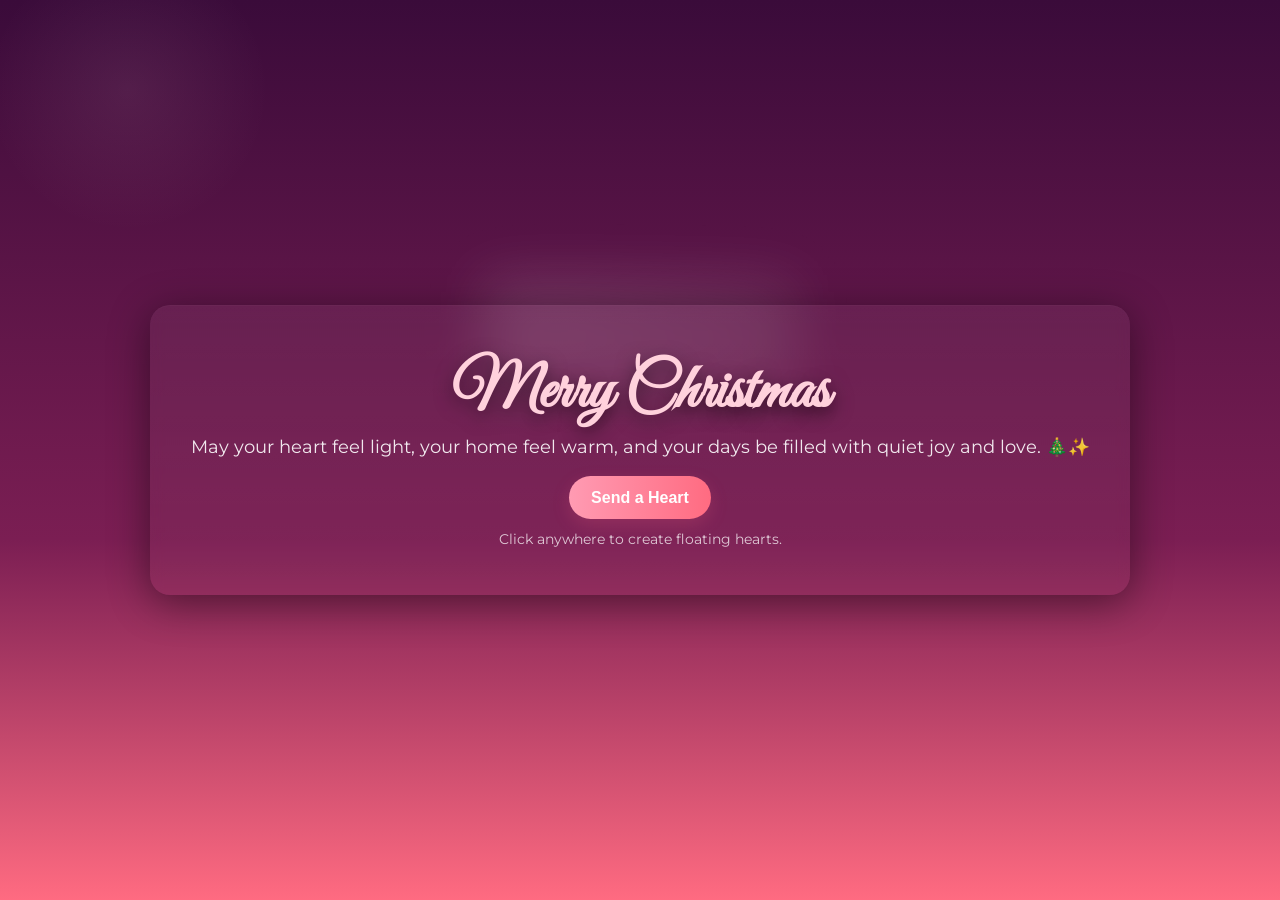
<file: Merry Crishtmus/index.html>
<!doctype html>
<html lang="en">
<head>
  <meta charset="utf-8" />
  <meta name="viewport" content="width=device-width,initial-scale=1" />
  <title>Merry Christmas</title>
  <link href="https://fonts.googleapis.com/css2?family=Great+Vibes&family=Montserrat:wght@300;600&display=swap" rel="stylesheet">
  <link rel="stylesheet" href="styles.css">
</head>
<body>
  <div class="scene">
    <div class="lights"></div>
    <main class="card">
      <h1 class="title">Merry Christmas</h1>
      <p class="subtitle">May your heart feel light, your home feel warm, and your days be filled with quiet joy and love. 🎄✨</p>
      <button id="sendLove" class="btn">Send a Heart</button>
      <div class="note">Click anywhere to create floating hearts.</div>
    </main>
    <div id="hearts" aria-hidden="true"></div>
  
    <div id="giftModal" class="modal" aria-hidden="true">
      <div class="modal-overlay" id="giftOverlay"></div>
      <div class="modal-content" role="dialog" aria-modal="true" aria-labelledby="giftTitle">
        <div class="gift" id="giftBox">
          <div class="lid"></div>
          <div class="box">
            <img id="giftImage" src="assets/Yashita.png" alt="A little gift" />
          </div>
          <div class="ribbon"></div>
        </div>
        <h2 id="giftTitle">A little gift for you</h2>
        <p class="gift-text">May this bring a warm smile and extra love today.</p>
        <div class="gift-actions">
          <button id="closeGift" class="btn">Close</button>
        </div>
      </div>
    </div>
  </div>

  <script src="script.js"></script>
</body>
</html>
</file>
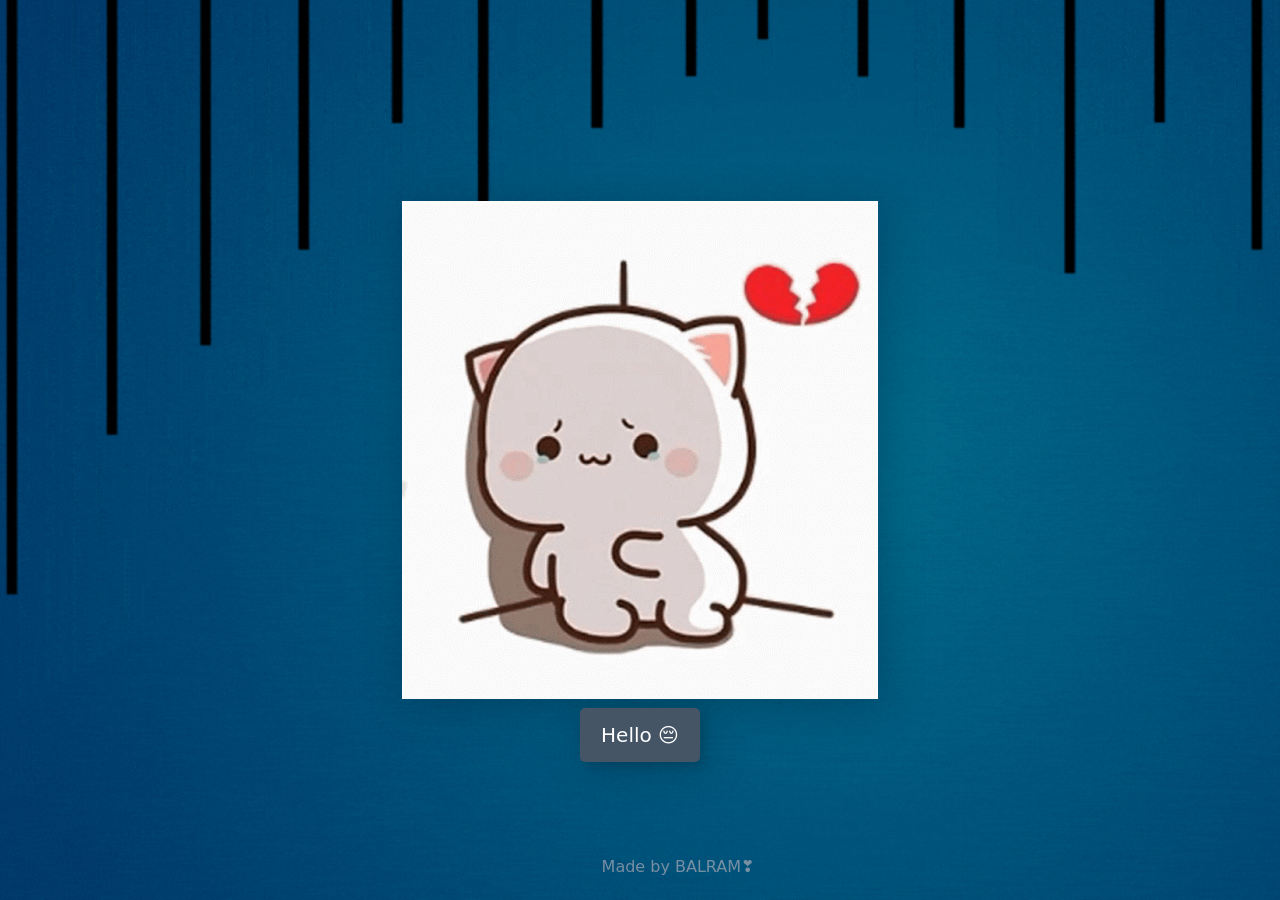
<file: Yashita/index.html>
<!DOCTYPE html>
<html lang="en">
<head>
    <meta charset="UTF-8">
    <meta name="viewport" content="width=device-width, initial-scale=1.0">
    <title>But.. I Love You</title>
    <link rel="icon" href="Pages/Assets/logo.png" type="image/x-icon">
    <link
      href="https://cdn.jsdelivr.net/npm/bootstrap@5.3.2/dist/css/bootstrap.min.css"
      rel="stylesheet"
      integrity="sha384-T3c6CoIi6uLrA9TneNEoa7RxnatzjcDSCmG1MXxSR1GAsXEV/Dwwykc2MPK8M2HN"
      crossorigin="anonymous"
    />
    <link rel="stylesheet" href="firstPage.css" />
    <link rel="stylesheet" href="style.css" />
</head>

<body>
    <div class="container">  
        <img id="image" src="Pages/Assets/sad.gif" >     
        <button type="button" class="btn btn-danger" id="hover" onclick = "myFunction()" onmouseover="ChangeImage('hi'); bg();" onmouseout="ResetImage(); resetBG();">
            <span>Hello &#128532;</span>
        </button>
    </div>
    <div class="watermark">
        Made by BALRAM❣️
    </div>
    
    <script src="firstPage.js"></script>  
</body> 
</html>
</file>
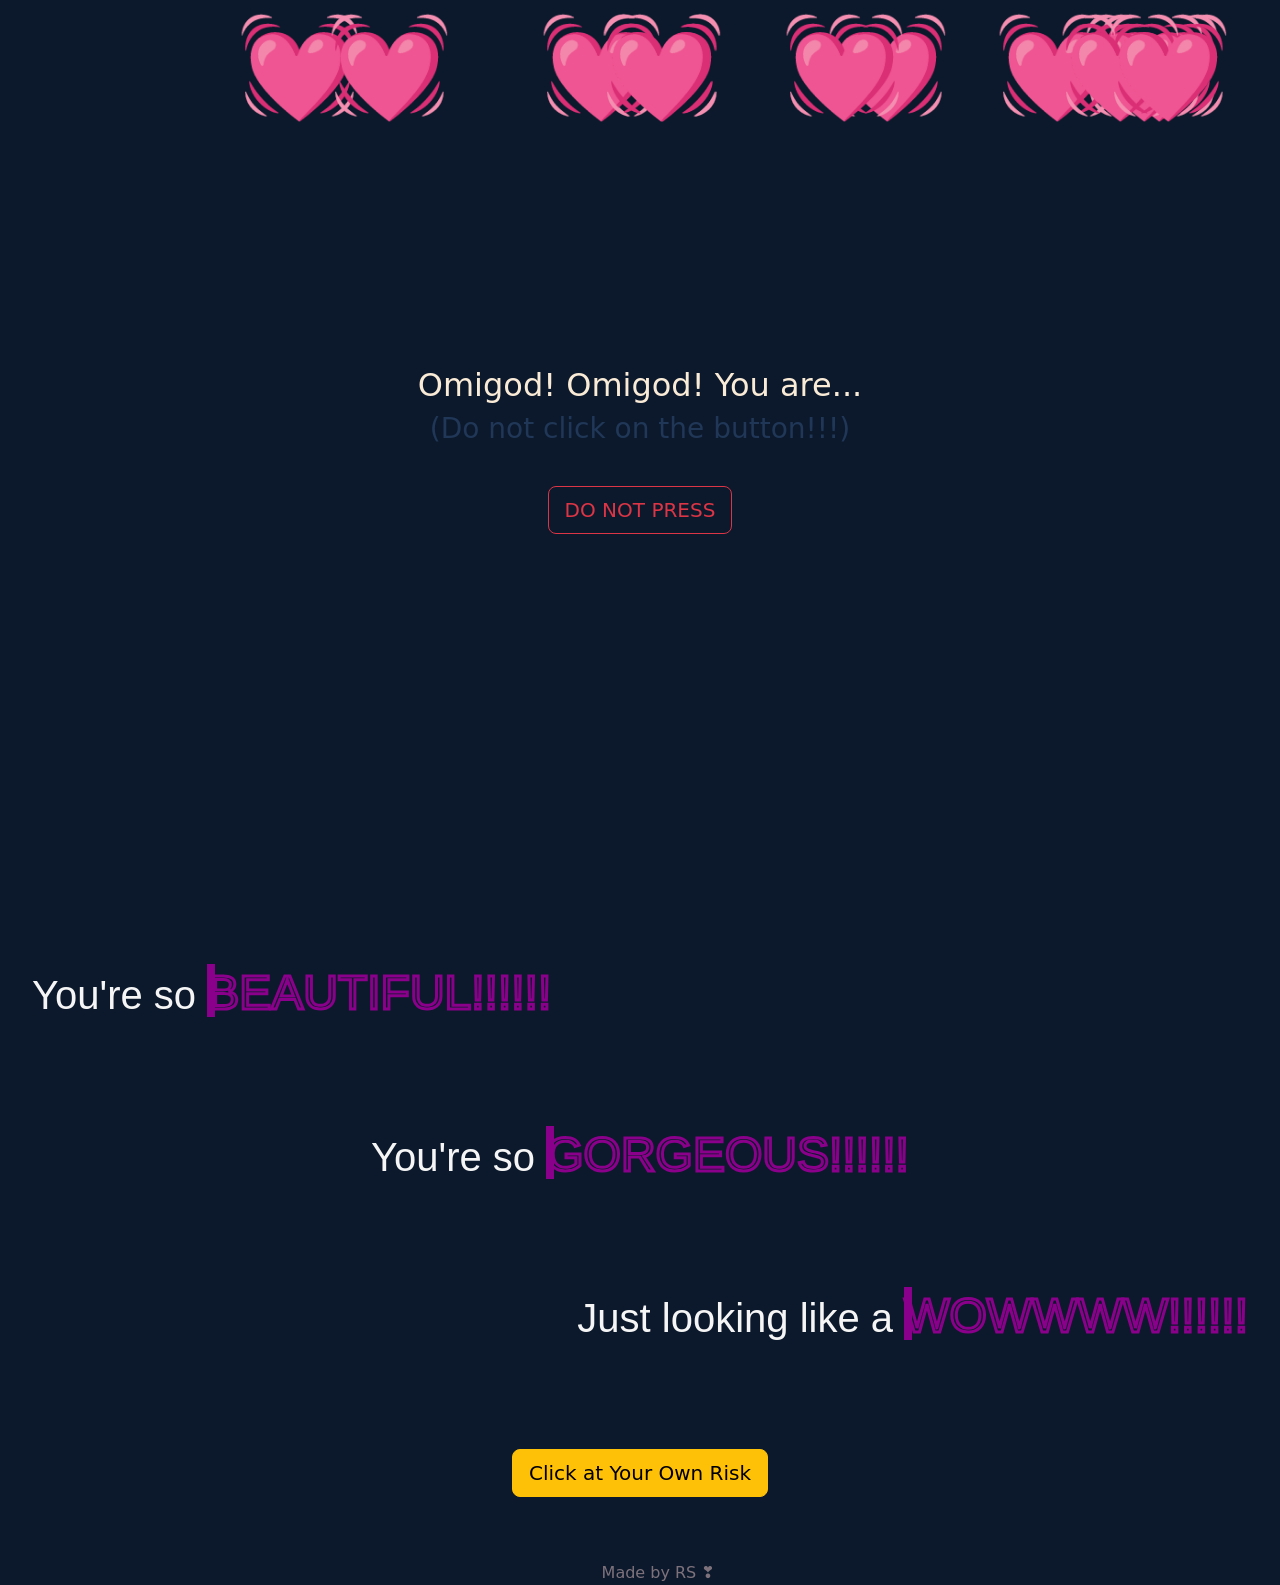
<file: Yashita/Pages/Page 1/secondPage.html>
<!DOCTYPE html>
<html lang="en">
<head>
    <meta charset="UTF-8">
    <meta name="viewport" content="width=device-width, initial-scale=1.0">
    <title>Hawwwww</title>
    <link rel="icon" href="../Assets/logo.png" type="image/x-icon">
    <link
      href="https://cdn.jsdelivr.net/npm/bootstrap@5.3.2/dist/css/bootstrap.min.css"
      rel="stylesheet"
      integrity="sha384-T3c6CoIi6uLrA9TneNEoa7RxnatzjcDSCmG1MXxSR1GAsXEV/Dwwykc2MPK8M2HN"
      crossorigin="anonymous"
    />
    <link rel="stylesheet" href="secondPage.css" />
</head>
<body>
    <div class="container">
        <h2>Omigod! Omigod! You are... <br><h3>(Do not click on the button!!!)</h3></h2>
        <button type="button" class="btn btn-outline-danger btn-lg" onClick="scrollToBottom()">DO NOT PRESS</button>
    </div>
    
    <div class="chori-chori">
        <div id="beauti">
            <h1>You're so <span class="beauti">BEAUTIFUL!!!!!!</span></h1>       
        </div>
        <div id="gorg">
                <h1>You're so <span class="gorg">GORGEOUS!!!!!!</span></h1>
       </div>
       <div id="wow">
           <h1>Just looking like a <span class="wow">WOWWWW!!!!!!</span></h1>
       </div>
   </div>

    <div id="center">
        <button type="button" class="btn btn-warning btn-lg" id="btn" onclick="myFunction()" autoplay>Click at Your Own Risk</button>
    </div>

    <div class="watermark">
        Made by <a href="https://github.com/RS-labhub">RS </a>❣️
    </div>

    <script src="secondPage.js"></script>
</body>
</html>
</file>
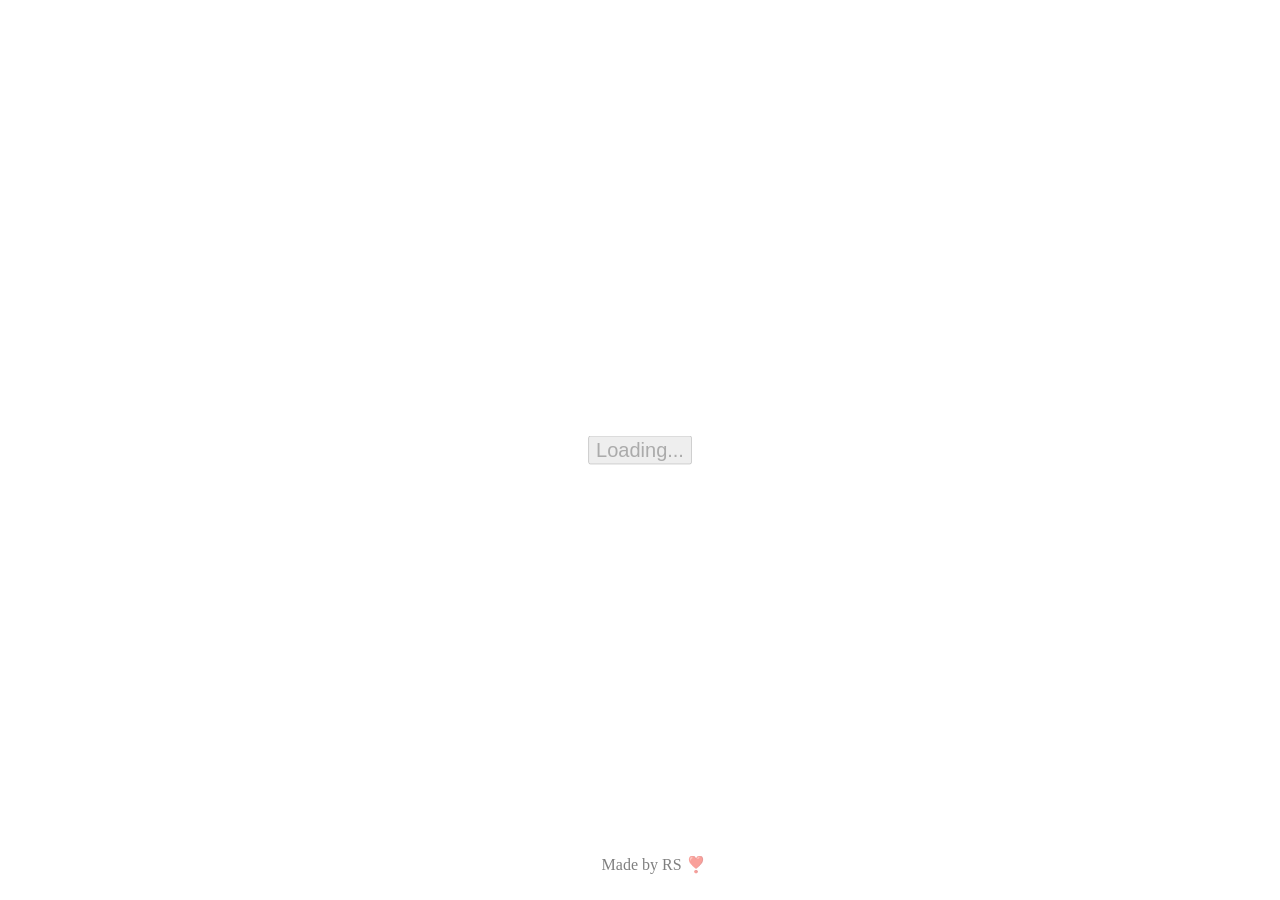
<file: Yashita/Pages/Page 2/thirdPage.html>
<!DOCTYPE html>
<html lang="en">
<head>
    <meta charset="UTF-8">
    <meta name="viewport" content="width=device-width, initial-scale=1.0">
    <title>Make it Romantic</title>
    <link rel="icon" href="../Assets/logo.png" type="image/x-icon">
    <link rel="stylesheet" href="thirdPage.css" />
</head>
<body>
    <div class="containter">
        <div class="center">
            <button id="disable" class="btn" disabled >
                <span>Loading...</span>
            </button>
            <button id="enable" class="btn" >
                <span>Click me</span>
            </button>
        </div>
    </div>

    <div class="watermark">
        Made by <a href="https://github.com/RS-labhub">RS </a>❣️
    </div>

    <script src="thirdPage.js"></script>
</body>
</html>
</file>
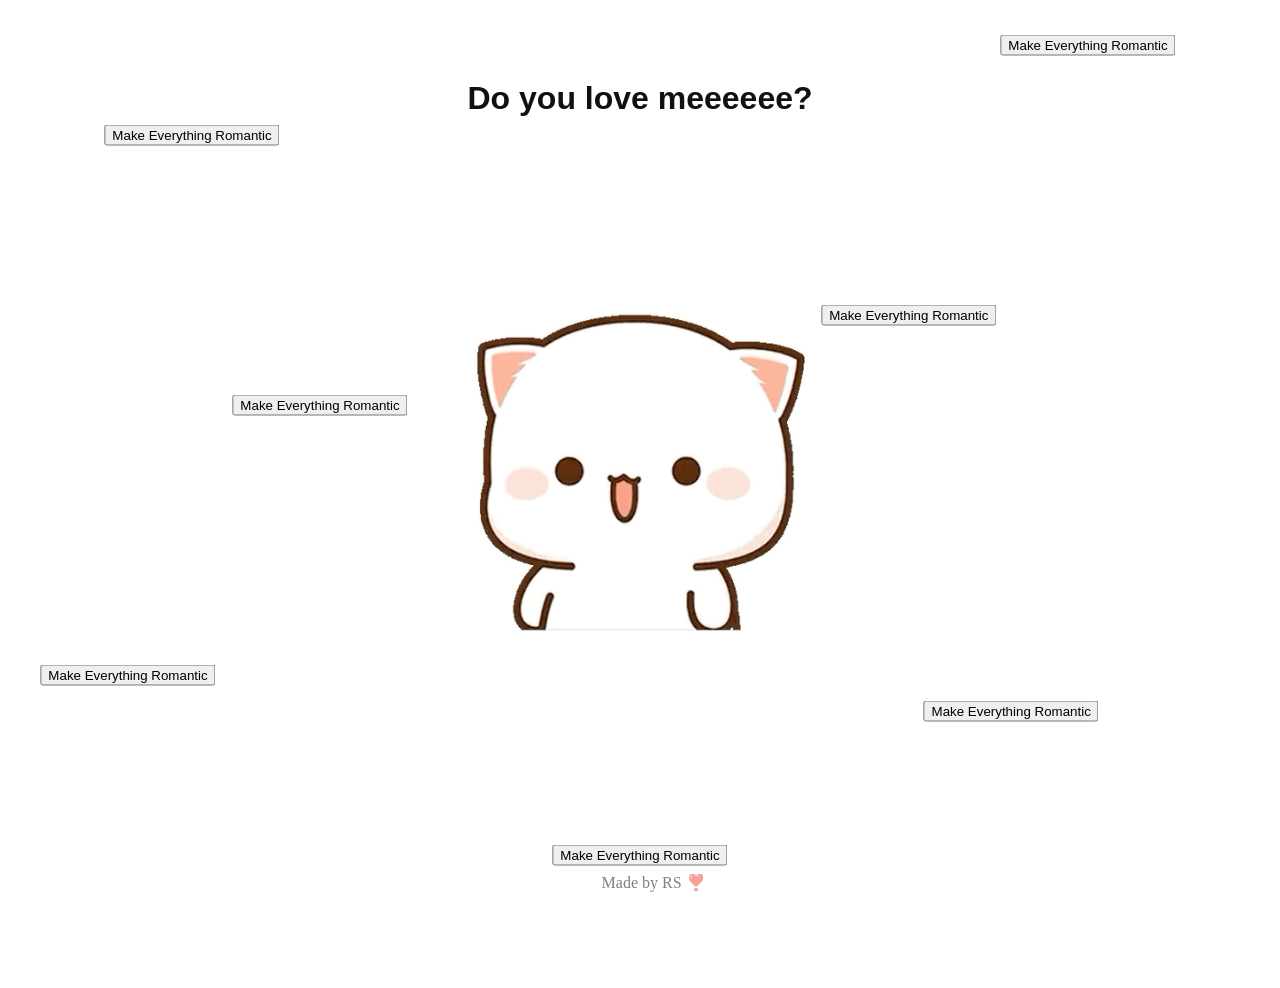
<file: Yashita/Pages/Page 3/forthPage.html>
<!DOCTYPE html>
<html lang="en">
<head>
    <meta charset="UTF-8">
    <meta name="viewport" content="width=device-width, initial-scale=1.0">
    <title>Classic Proposal</title>
    <link rel="icon" href="../Assets/logo.png" type="image/x-icon">
    <link rel="stylesheet" href="forthPage.css" />
</head>

<body>
    <h1>Do you love meeeeee?</h1>
    <div class="content">    
	    <img id="image" src="../Assets/smart.gif">
        <div class="buttons">
        <button type="button" onclick = "yesFunction()">
            <span>Yes 🤭</span>
        </button>
        <button type="button" onclick = "noFunction()">
            <span>No &#128532;</span>
        </button>
        </div>
        <button type="button" class="romantic1" onclick = "myFunction()">
            <span>Make Everything Romantic</span>
        </button>
        <button type="button" class="romantic2" onclick = "myFunction()">
            <span>Make Everything Romantic</span>
        </button>
        <button type="button" class="romantic3" onclick = "myFunction()">
            <span>Make Everything Romantic</span>
        </button>
        <button type="button" class="romantic4" onclick = "myFunction()">
            <span>Make Everything Romantic</span>
        </button>
        <button type="button" class="romantic5" onclick = "myFunction()">
            <span>Make Everything Romantic</span>
        </button>
        <button type="button" class="romantic6" onclick = "myFunction()">
            <span>Make Everything Romantic</span>
        </button>
        <button type="button" class="romantic7" onclick = "myFunction()">
            <span>Make Everything Romantic</span>
        </button>
    </div>

    <div class="watermark">
        Made by <a href="https://github.com/RS-labhub">RS </a>❣️
    </div>

    <script>
        function yesFunction() {
            window.location.href = "../Page 5/yes.html";
        }
        function noFunction() {
            window.location.href = "../Page 6/no1.html";
        }
        function myFunction() {
            window.location.href = "../Page 4/ask.html";
        }
    </script>
</body>
</html>
</file>
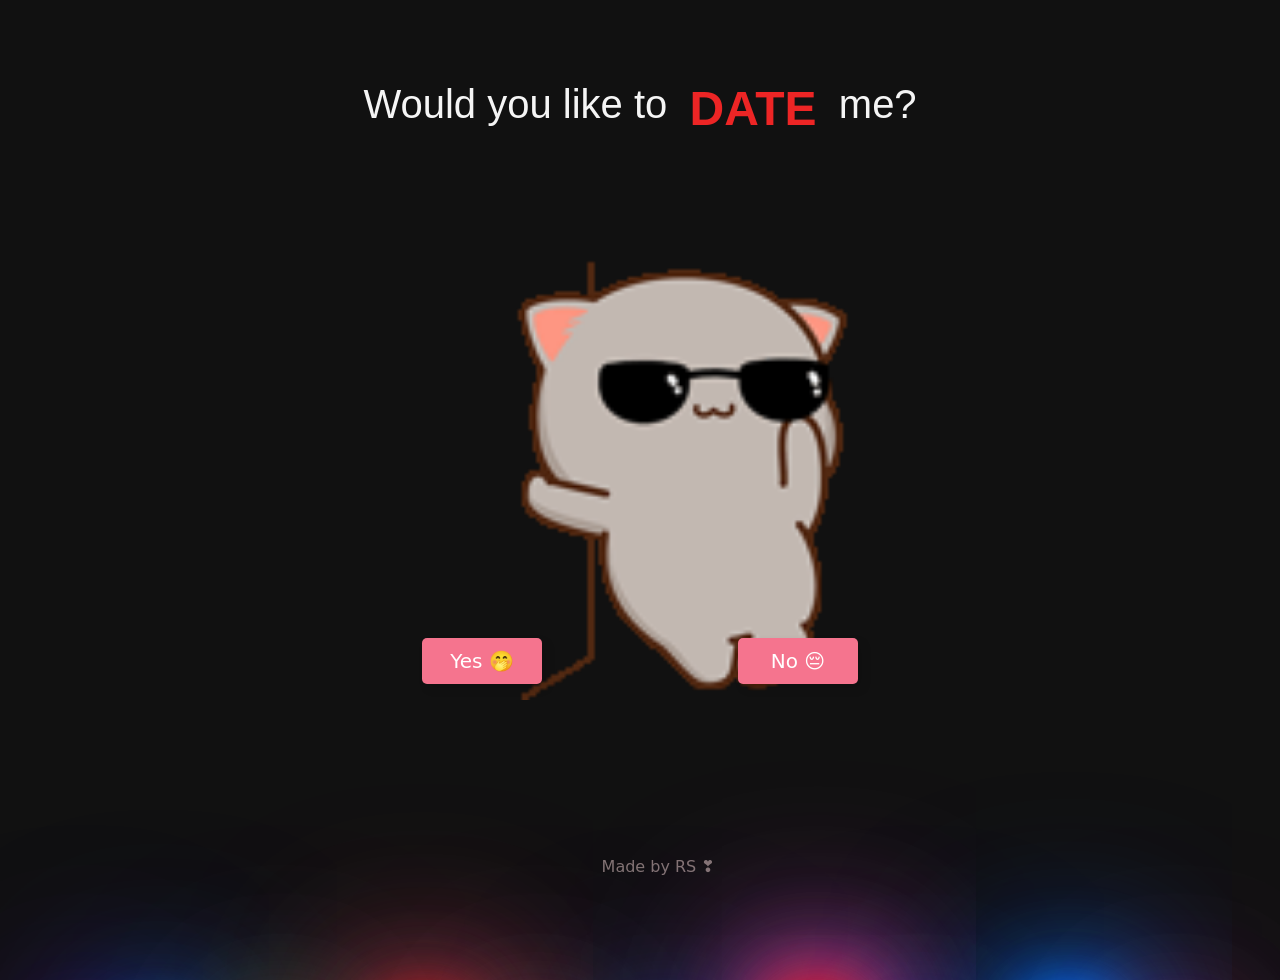
<file: Yashita/Pages/Page 4/ask.html>
<!DOCTYPE html>
<html lang="en">
<head>
    <meta charset="UTF-8">
    <meta name="viewport" content="width=device-width, initial-scale=1.0">
    <title>Date me</title>
    <link rel="icon" href="../Assets/logo.png" type="image/x-icon">
    <link
      href="https://cdn.jsdelivr.net/npm/bootstrap@5.3.2/dist/css/bootstrap.min.css"
      rel="stylesheet"
      integrity="sha384-T3c6CoIi6uLrA9TneNEoa7RxnatzjcDSCmG1MXxSR1GAsXEV/Dwwykc2MPK8M2HN"
      crossorigin="anonymous"
    />
    <link rel="stylesheet" href="ask.css" />
</head>
<body>
    <div class="wrapper">
		<span></span>
		<span></span>
		<span></span>
		<span></span>
		<span></span>
		<span></span>
		<span></span>
		<span></span>
		<span></span>
		<span></span>
    </div>

    <h1>Would you like to &nbsp<span class="red"><b> DATE </b></span>&nbsp me?</h1>
    <div class="content">    
	    <img id="image" src="../Assets/handsome.gif">
        <div class="buttons">
        <button type="button" class="btn btn-danger btn-lg" id="yes" onclick = "yesFunction()" onmouseover="ChangeImage('love'); bg1();" onmouseout="ResetImage(); resetBG();">
            <span>Yes 🤭</span>
        </button>
        <button type="button" class="btn btn-dark " id="no" onclick = "noFunction()" onmouseover="ChangeImage('depressed'); bg2()" onmouseout="ResetImage(); resetBG();">
            <span>No &#128532;</span>
        </button>
        </div>
    </div>

    <div class="watermark">
        Made by <a href="https://github.com/RS-labhub">RS </a>❣️
    </div>

    <script src="ask.js"></script>
</body>
</html>
</file>
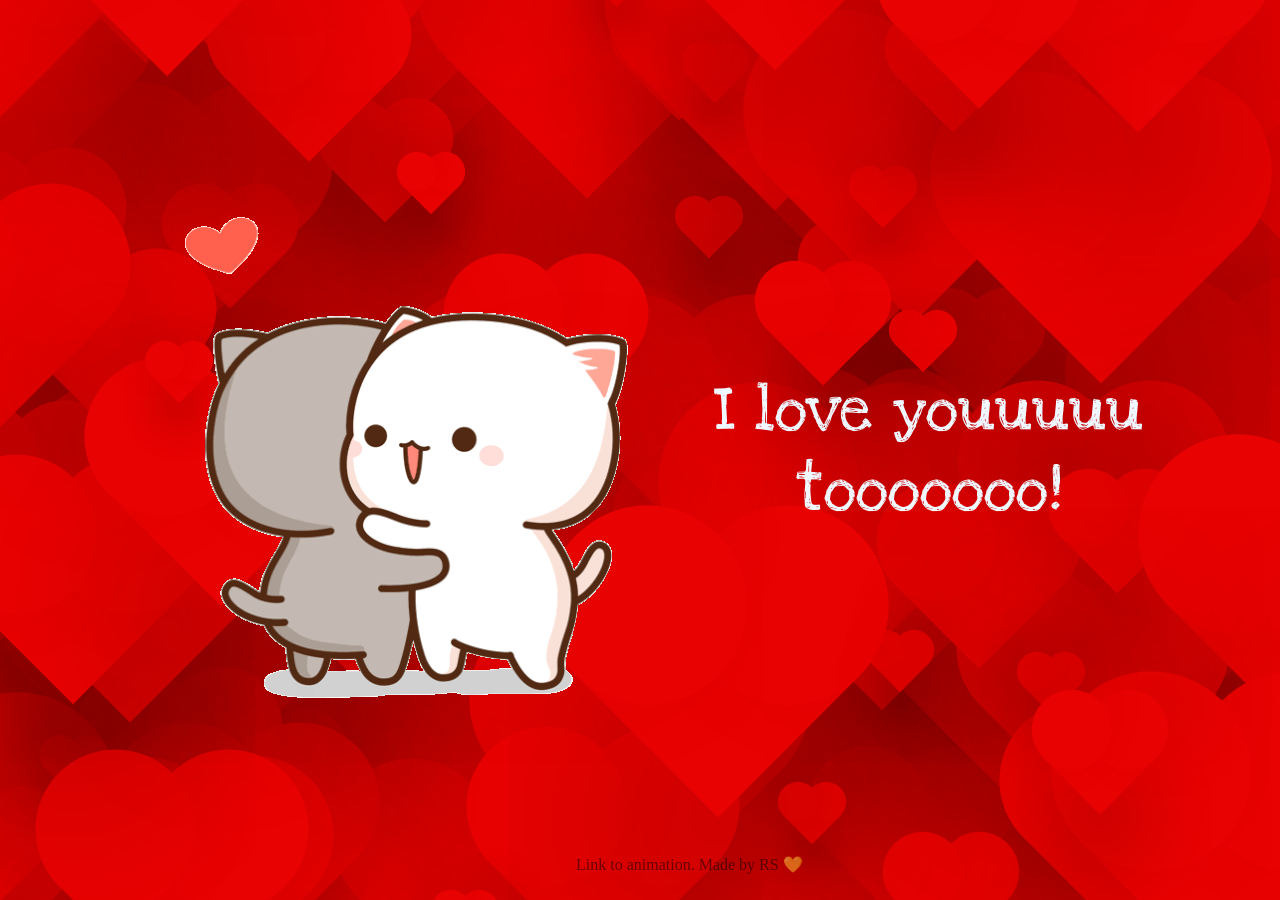
<file: Yashita/Pages/Page 5/yes.html>
<!DOCTYPE html>
<html lang="en">
<head>
    <meta charset="UTF-8">
    <meta name="viewport" content="width=device-width, initial-scale=1.0">
    <title>I love you</title>
    <link rel="icon" href="../Assets/logo.png" type="image/x-icon">
    <link rel="stylesheet" href="yes.css" />
    <link rel="preconnect" href="https://fonts.googleapis.com">
    <link rel="preconnect" href="https://fonts.gstatic.com" crossorigin>
    <link href="https://fonts.googleapis.com/css2?family=Love+Ya+Like+A+Sister&display=swap" rel="stylesheet">
</head>
<body>
    <div class="container">
        <img src="../Assets/hug.gif">
        <h1>I love youuuuu <br>tooooooo!</h1>
            <div class="heart"></div>   
    </div>
    <div class="watermark">
        Link to <a href="https://github.com/TypeCoder121/HeartAnimation">animation</a>. Made by <a href="https://github.com/RS-labhub">RS </a>💛
    </div>
    <script src="yes_anime.js" ></script>
    <script src="yes.js"></script>
</body>
</html>
</file>
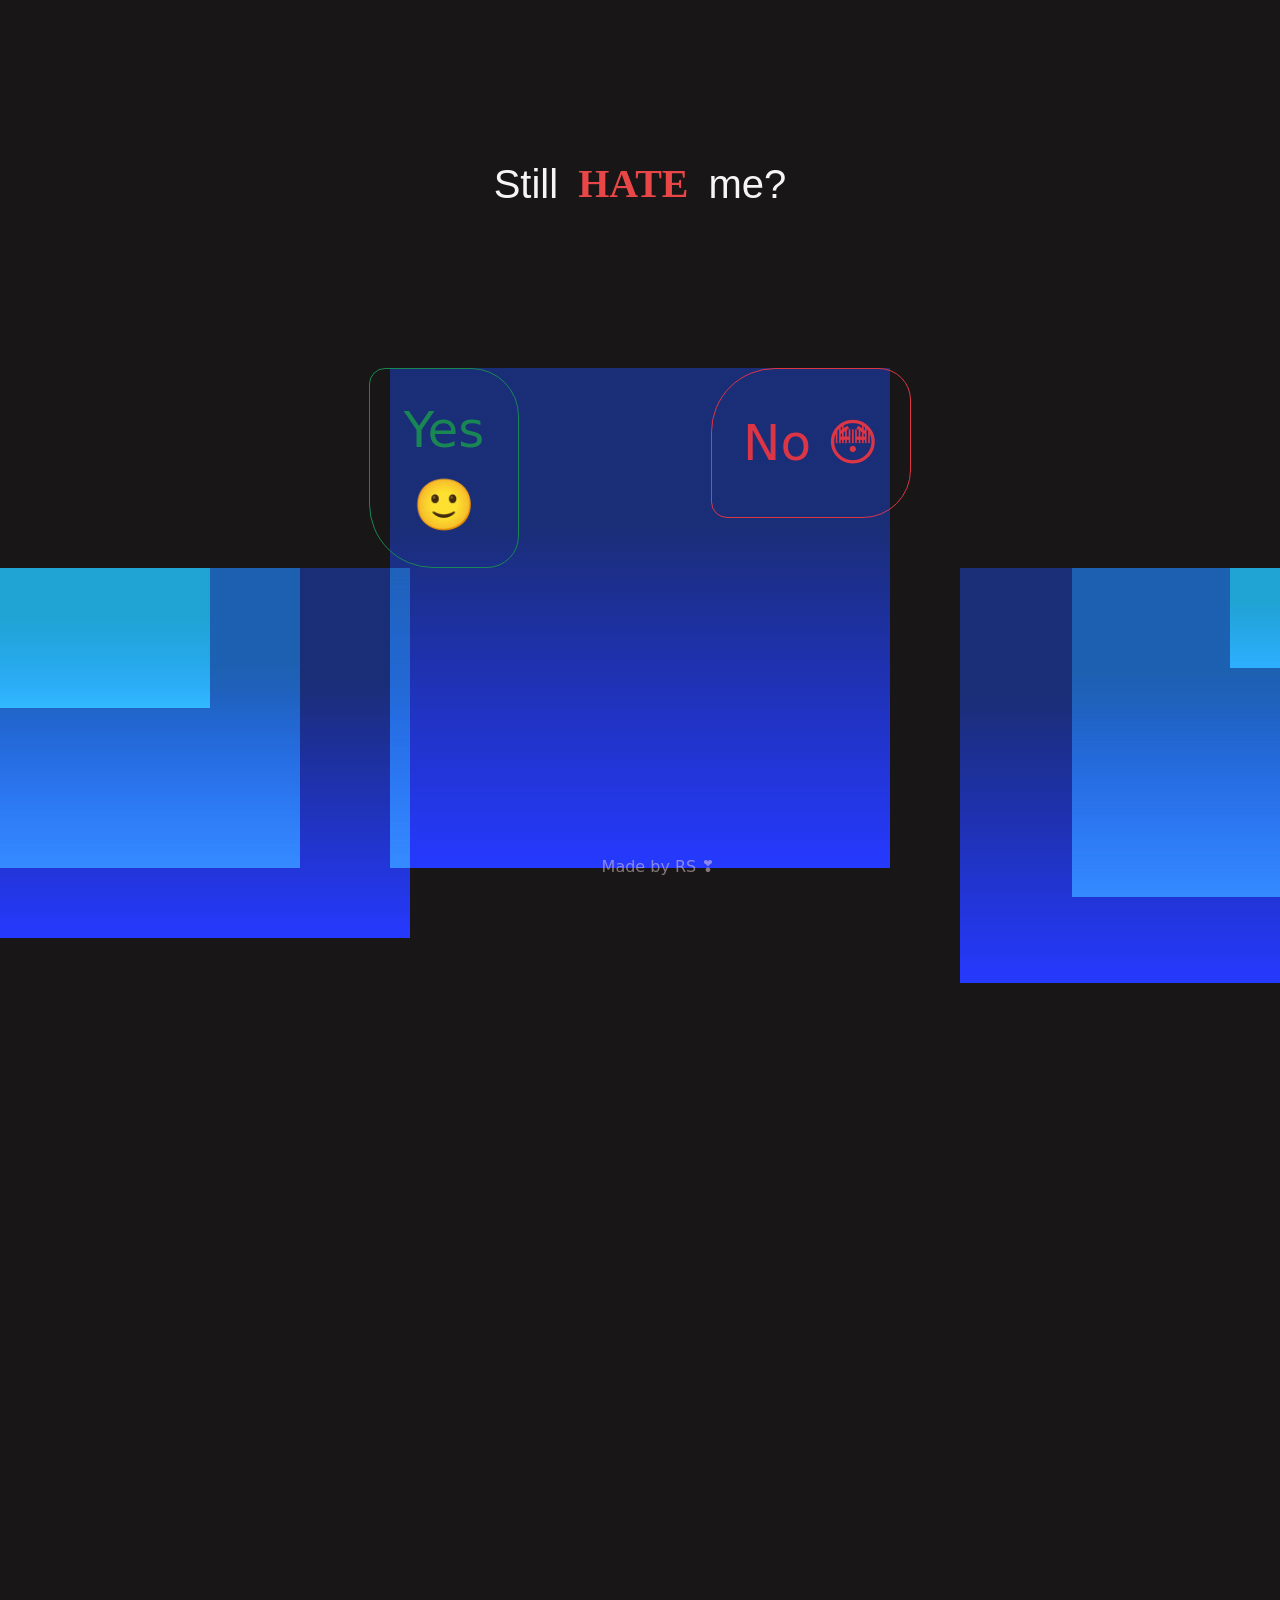
<file: Yashita/Pages/Page 6/no1.html>
<!DOCTYPE html>
<html lang="en">
<head>
    <meta charset="UTF-8">
    <meta name="viewport" content="width=device-width, initial-scale=1.0">
    <title>Why no?</title>
    <link rel="icon" href="../Assets/logo.png" type="image/x-icon">
    <link
      href="https://cdn.jsdelivr.net/npm/bootstrap@5.3.2/dist/css/bootstrap.min.css"
      rel="stylesheet"
      integrity="sha384-T3c6CoIi6uLrA9TneNEoa7RxnatzjcDSCmG1MXxSR1GAsXEV/Dwwykc2MPK8M2HN"
      crossorigin="anonymous"
    />
    <link rel="stylesheet" href="no1.css" />
    <link rel="stylesheet" href="blob.css" />
</head>
<body>

    <h1>Still <span class="red">&nbsp; <b>HATE</b> &nbsp;</span> me?</h1>
    <div class="buttons">
        <button type="button" class="btn btn-outline-success " id="yes" onclick = "yesFunction()">
            <span>Yes 🙂</span>
        </button>
        <button type="button" class="btn btn-outline-danger btn-lg" id="no" onclick = "noFunction()">
            <span>No 😳</span>
        </button>
        <div class="blob" id="down"></div>
    </div>
    <div class="watermark">
        Made by <a href="https://github.com/RS-labhub">RS </a>❣️
    </div>
    <div class="blob" id="up1"></div>
    <div class="blob" id="up2"></div>
    <div class="blob" id="up3"></div>
    <div class="blob" id="up4"></div>
    <div class="blob" id="up5"></div>
    <div class="blob" id="up6"></div>
    <script type="text/javascript" src="no1.js"></script>
</body>
</html>
</file>
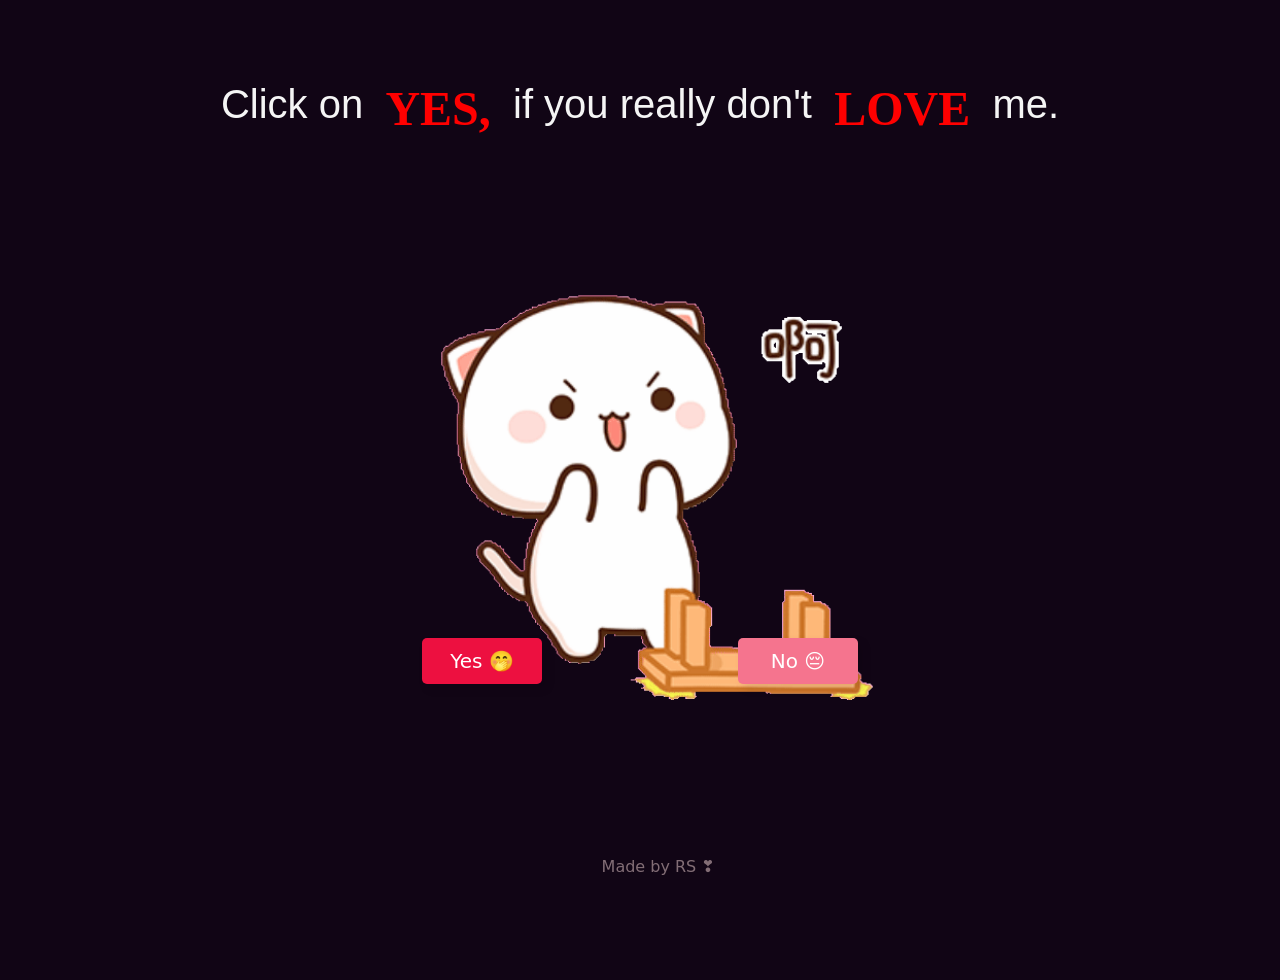
<file: Yashita/Pages/Page 8/no3.html>
<!DOCTYPE html>
<html lang="en">

<head>
    <meta charset="UTF-8">
    <meta name="viewport" content="width=device-width, initial-scale=1.0">
    <title>Click No</title>
    <link rel="icon" href="../Assets/logo.png" type="image/x-icon">
    <link
      href="https://cdn.jsdelivr.net/npm/bootstrap@5.3.2/dist/css/bootstrap.min.css"
      rel="stylesheet"
      integrity="sha384-T3c6CoIi6uLrA9TneNEoa7RxnatzjcDSCmG1MXxSR1GAsXEV/Dwwykc2MPK8M2HN"
      crossorigin="anonymous"
    />
    <link rel="stylesheet" href="no3.css" />

</head>

<body>
    <div class="circle"></div>
    <div class="circle"></div>
    <div class="circle"></div>
    <div class="circle"></div>
    <div class="circle"></div>
    <div class="circle"></div>
    <div class="circle"></div>
    <div class="circle"></div>
    <div class="circle"></div>
    <div class="circle"></div>
    <div class="circle"></div>
    <div class="circle"></div>
    <div class="circle"></div>
    <div class="circle"></div>
    <div class="circle"></div>
    <div class="circle"></div>
    <div class="circle"></div>
    <div class="circle"></div>
    <div class="circle"></div>
    <div class="circle"></div>
    <div class="circle"></div>
    
    <h1>Click on &nbsp;<span class="red"><b>YES,</b></span>&nbsp; if you really don't &nbsp;<span class="red"><b>LOVE</b></span>&nbsp; me.</h1>
    <div class="content">    
	    <img id="image" src="../Assets/angry.gif">
        <div class="buttons">
            <button type="button" class="btn btn-danger btn-lg" id="yes" onmouseover="moveButton(); " onclick="moveButton();">
                <span>Yes 🤭</span>
            </button>
            <button type="button" class="btn btn-danger " id="no" onclick = "noFunction()" onmouseover="ChangeImage('depressed'); bg()" onmouseout="ResetImage(); resetBG();">
                <span>No &#128532;</span>
            </button>
        </div>
    </div>

    <div class="watermark">
        Made by <a href="https://github.com/RS-labhub">RS </a>❣️
    </div>
    <script src="no3.js"></script>
</body>

</html>
</file>
<file: Merry Crishtmus/styles.css>
:root {
  --bg1: #3a0b3a;
  --bg2: #ff6b81;
  --accent: #ffd1dc;
}
* {
  box-sizing: border-box;
}
html,
body {
  height: 100%;
}
body {
  margin: 0;
  font-family: "Montserrat", system-ui, -apple-system, "Segoe UI", Roboto,
    "Helvetica Neue", Arial;
  background: radial-gradient(
      circle at 10% 10%,
      rgba(255, 211, 220, 0.08),
      transparent 10%
    ),
    linear-gradient(180deg, var(--bg1), #7b1e53 60%, var(--bg2));
  color: #fff;
  -webkit-font-smoothing: antialiased;
  -moz-osx-font-smoothing: grayscale;
  display: flex;
  align-items: center;
  justify-content: center;
  padding: 2rem;
}
.scene {
  position: relative;
  width: 100%;
  max-width: 980px;
}
.card {
  background: linear-gradient(
    180deg,
    rgba(255, 255, 255, 0.05),
    rgba(255, 255, 255, 0.02)
  );
  border-radius: 20px;
  padding: 3rem 2rem;
  text-align: center;
  box-shadow: 0 8px 40px rgba(0, 0, 0, 0.45),
    inset 0 1px 0 rgba(255, 255, 255, 0.02);
  backdrop-filter: blur(6px);
}
.title {
  font-family: "Great Vibes", cursive;
  font-size: 4rem;
  margin: 0 0 0.2rem 0;
  color: var(--accent);
  text-shadow: 0 6px 18px rgba(0, 0, 0, 0.5);
}
.subtitle {
  margin: 0 0 1.2rem 0;
  color: rgba(255, 255, 255, 0.9);
  font-size: 1.1rem;
}
.btn {
  background: linear-gradient(90deg, #ff9bb3, #ff6b81);
  border: none;
  padding: 0.8rem 1.4rem;
  border-radius: 999px;
  color: white;
  font-weight: 600;
  cursor: pointer;
  font-size: 1rem;
  box-shadow: 0 6px 18px rgba(255, 107, 129, 0.18);
}
.btn:active {
  transform: translateY(1px);
}
.note {
  margin-top: 12px;
  font-size: 0.85rem;
  color: rgba(255, 255, 255, 0.75);
}
#hearts {
  position: absolute;
  left: 0;
  right: 0;
  top: 0;
  bottom: 0;
  pointer-events: none;
}

/* floating heart style */
.heart {
  position: absolute;
  width: 32px;
  height: 32px;
  transform: translate(-50%, -50%) scale(0.9);
  animation: floatUp 4s linear forwards;
}
.heart svg {
  filter: drop-shadow(0 6px 14px rgba(0, 0, 0, 0.35));
}

@keyframes floatUp {
  0% {
    opacity: 0;
    transform: translate(-50%, 0) scale(0.6) rotate(0deg);
  }
  10% {
    opacity: 1;
  }
  100% {
    opacity: 0;
    transform: translate(-50%, -280px) scale(1.1) rotate(20deg);
  }
}

/* twinkling lights top */
.lights {
  position: absolute;
  left: 0;
  right: 0;
  top: -30px;
  height: 120px;
  background: transparent;
  pointer-events: none;
}
.lights:before {
  content: "";
  position: absolute;
  left: 50%;
  transform: translateX(-50%);
  width: 320px;
  height: 120px;
  background: radial-gradient(
      circle at 15% 40%,
      rgba(255, 255, 255, 0.12),
      transparent
    ),
    radial-gradient(circle at 85% 40%, rgba(255, 255, 255, 0.08), transparent);
  filter: blur(26px);
}

/* responsive */
@media (max-width: 520px) {
  .title {
    font-size: 2.6rem;
  }
  .card {
    padding: 2rem;
  }
}

/* Modal / Gift popup */
.modal {
  position: fixed;
  inset: 0;
  display: flex;
  align-items: center;
  justify-content: center;
  pointer-events: none;
}
.modal[aria-hidden="false"] {
  pointer-events: auto;
}
.modal-overlay {
  position: absolute;
  inset: 0;
  background: linear-gradient(180deg, rgba(0, 0, 0, 0.45), rgba(0, 0, 0, 0.65));
  backdrop-filter: blur(4px);
  opacity: 0;
  transition: opacity 0.28s;
}
.modal[aria-hidden="false"] .modal-overlay {
  opacity: 1;
}
.modal-content {
  position: relative;
  z-index: 20;
  background: linear-gradient(
    180deg,
    rgba(255, 255, 255, 0.03),
    rgba(255, 255, 255, 0.02)
  );
  padding: 2rem;
  border-radius: 14px;
  max-width: 420px;
  width: 90%;
  text-align: center;
  color: #fff;
  transform: translateY(10px) scale(0.98);
  opacity: 0;
  transition: all 0.32s;
}
.modal[aria-hidden="false"] .modal-content {
  opacity: 1;
  transform: translateY(0) scale(1);
}
.gift {
  position: relative;
  margin: 0 auto 1rem;
  width: 220px;
  height: 370px;
}
.gift .box {
  position: absolute;
  left: 0;
  right: 0;
  bottom: 0;
  height: 300px;
  background: #ff6b81;
  border-radius: 14px;
  overflow: hidden;
  display: flex;
  align-items: center;
  justify-content: center;
}
.gift .box img {
  width: 90%;
  height: 90%;
  margin-bottom: 10px;
  object-fit: contain;
  display: block;
  transform: translateY(8%);
}
.gift .lid {
  position: absolute;
  left: 10px;
  right: 10px;
  top: 0;
  height: 64px;
  background: #ff9bb3;
  border-top-left-radius: 14px;
  border-top-right-radius: 14px;
  transform-origin: 50% 12px;
  transition: transform 0.5s cubic-bezier(0.2, 0.9, 0.3, 1);
}
/* .gift.open .lid{transform:translateY(-96px) rotateX(30deg)}
.ribbon{position:absolute;left:50%;top:0;width:14px;height:100%;background:rgba(255,255,255,0.95);border-radius:8px;transform:translateX(-50%)} */
.gift-text {
  margin: 0 0 1rem;
  color: rgba(255, 255, 255, 0.9);
}
.gift-actions {
  display: flex;
  justify-content: center;
  gap: 10px;
}

/* small hearts inside modal */
.modal-heart {
  position: absolute;
  left: 50%;
  top: 30%;
  width: 18px;
  height: 18px;
  transform: translate(-50%, -50%);
  animation: modalFloat 2.6s linear forwards;
}
@keyframes modalFloat {
  0% {
    opacity: 0;
    transform: translate(-50%, 10px) scale(0.6);
  }
  10% {
    opacity: 1;
  }
  100% {
    opacity: 0;
    transform: translate(-50%, -80px) scale(1.02);
  }
}
</file>
<file: Yashita/firstPage.css>
body{
    padding: 2rem;
    width: 100%;
    min-height: 100vh;
    display: flex;
    /* background-image: linear-gradient(to right bottom, #cffafe, #22d3ee); */
    /* background-image: linear-gradient(to right bottom, #016c8b, #003769); */
    background-image: url('Pages/Assets/bg.gif'); 
    background-size: cover;
}

body.hovered {
    /* background-image: linear-gradient(to left bottom, #fea0ff, #dac9fe); */
    background-image: url('Pages/Assets/wall6.gif');
    background-position: 0%;
    background-size: auto;
}

.container{
    display: flex;
    justify-content: center;
    align-items: center;
    width: 100%;
    max-width: 600px;
    margin-inline: auto;
    filter: drop-shadow(5px 5px 20px rgba(0, 0, 0, 0.2));
}

.btn{
    position: absolute;
    top: calc(100% - 10rem);
    min-width: 120px;
    padding: 0.75rem 1rem;
    font-size: 1.25rem;
    outline: none;
    border: none;
    background-color: #455566;
    border-radius: 5px;
    box-shadow: 5px 5px 10px rgba(0, 0, 0, 0.1);
    cursor: pointer;
    transition: 0.3s;
    color: #fff;
}


.btn:hover span {
    display:none
}
  
.btn:hover:before {
    content:"Hiiiii Cutieee \1F49E ";
}

.watermark {
    opacity: 0.5;
    color: rgb(238, 203, 203);
    position: fixed;
    top: 95%;
    left: 47%;
}

a{
    text-decoration: none;
    color: rgb(238, 203, 203);
}
</file>
<file: Yashita/style.css>
*{
    margin: 0;
    padding: 0;
    box-sizing: border-box;
}
</file>
<file: Yashita/Pages/Page 1/secondPage.css>
*{
    margin: 0;
    padding: 0;
    box-sizing: border-box;
    overflow: hidden;
}

body{
    min-height: 100vh;
    background: #0c192c;
}

.container{
    position: relative;
    width: 100%;
    height: 100vh;
    display: flex;
    justify-content: center;
    align-items: center;
    flex-direction: column;
}

h2{
    color: antiquewhite;
}

h3{
    padding-bottom: 2rem;
    color: #203757;
}

.btn{
    z-index: 1000;
}

.hearts{
    font-size: 100px;;
    font-weight: bold;
    position: fixed;
    top: -1vh;
    left: 0;
    transform: translateY(0%);
    animation: fall 1s ease-in infinite;
}


@keyframes fall{
    to{
        transform: translateY(250vh);
    }
}

h1{  
    margin-top: 2rem;
    padding: 0 2rem 0;
    /* font-size: 5rem; */
    font-family: Verdana, Geneva, Tahoma, sans-serif;
    color: whitesmoke;
}

#center{
    display: flex;
    flex-direction: column;
    align-items: center;
    justify-content: center;
    margin: 4rem 0 4rem;
}

.beauti, .gorg, .wow{
    color: transparent;
    -webkit-text-stroke: 3px darkmagenta;
    position: relative;
    font-size: 3rem;
}

#beauti{
    padding: 2rem 0 2rem;
}

#gorg{
    text-align: center;
    padding: 2rem 0 2rem;
}

#wow{
    text-align: right;
    padding: 2rem 0 2rem;
}

.beauti::before{
    content: "BEAUTIFUL!!!!!!";
    position: absolute;
    width: 0%;
    height: 100%;
    overflow: hidden;
    color: darkmagenta;
    border-right: 8px solid darkmagenta;
    animation: slidein infinite 1.5s;
}
.gorg::before{
    content: "GORGEOUS!!!!!!";
    position: absolute;
    width: 0%;
    height: 100%;
    overflow: hidden;
    color: darkmagenta;
    border-right: 8px solid darkmagenta;
    animation: slidein infinite 1.5s;
    animation-direction: reverse;
}
.wow::before{
    content: "WOWWWW!!!!!!";
    position: absolute;
    width: 0%;
    height: 100%;
    overflow: hidden;
    color: darkmagenta;
    border-right: 8px solid darkmagenta;
    animation: slidein infinite 1.5s;
}

@keyframes slidein {
    to {
        width: 100%;
        filter: drop-shadow(0 0 25px darkmagenta);
    }
}

.beauti:hover::before, .gorg:hover::before, .wow:hover::before{
    width: 100%;
    filter: drop-shadow(0 0 25px darkmagenta);
}

.watermark {
    opacity: 0.5;
    color: rgb(238, 203, 203);
    position: relative;
    top: 95%;
    left: 47%;
}

a{
    text-decoration: none;
    color: rgb(238, 203, 203);
}
</file>
<file: Yashita/Pages/Page 2/thirdPage.css>
.container {
    position: relative;
}
  
.center {
    margin: 0;
    position: absolute;
    top: 50%;
    left: 50%;
    transform: translate(-50%, -50%);
}

.btn{
    cursor: pointer;
    transition: 0.3s;
    font-size: 20px;
}

#disable{
    cursor: wait;
}

#enable{
    display: none;
}

.watermark {
    opacity: 0.5;
    color: BLACK;
    position: fixed;
    top: 95%;
    left: 47%;
}

a{
    text-decoration: none;
    color: black;
}
</file>
<file: Yashita/Pages/Page 3/forthPage.css>
body {
	height: 100vh;
    overflow: hidden;
}

h1{  
    margin: 5rem 0 0;
    padding-bottom: 0;
    display: flex;
    justify-content: center;
    font-family: Verdana, Geneva, Tahoma, sans-serif;
    color: #111;
}

img{
    margin-top:0;
    height: 400px;
    position: absolute;
    top: 50%;
    left: 50%;
    transform: translate(-50%, -50%);
}

.buttons {
    font-size: 35px;
    display: flex;
    justify-content: center;
    margin-top: 29rem;
    padding-top: 2rem;
    gap: 12rem;
}

.romantic1{
    margin: 0;
    position: absolute;
    top: 5%;
    left: 85%;
    transform: translate(-50%, -50%);
}
.romantic2{
    margin: 0;
    position: absolute;
    top: 15%;
    left: 15%;
    transform: translate(-50%, -50%);
}
.romantic3{
    margin: 0;
    position: absolute;
    top: 35%;
    left: 71%;
    transform: translate(-50%, -50%);
}
.romantic4{
    margin: 0;
    position: absolute;
    top: 45%;
    left: 25%;
    transform: translate(-50%, -50%);
}
.romantic5{
    margin: 0;
    position: absolute;
    top: 79%;
    left: 79%;
    transform: translate(-50%, -50%);
}
.romantic6{
    margin: 0;
    position: absolute;
    top: 75%;
    left: 10%;
    transform: translate(-50%, -50%);
}
.romantic7{
    margin: 0;
    position: absolute;
    top: 95%;
    left: 50%;
    transform: translate(-50%, -50%);
}

.watermark {
    opacity: 0.5;
    color: BLACK;
    position: fixed;
    top: 97%;
    left: 47%;
}

a{
    text-decoration: none;
    color: black;
}
</file>
<file: Yashita/Pages/Page 4/ask.css>
body {
	/* background: #111; */
    /* background-image: linear-gradient(to right bottom, #ff009e, #ff819f, #fea0ff,
     #ffb2d7, #cbb2ff); */
    /* background-image: linear-gradient(0.25turn,  #b30f15, #96090f, #f0a1a0, #850606,
    #63080c); */
    /* background-image: linear-gradient(0.25turn, #390035, #741838, #681740, #421034,
    #23020a); */
    background: #111;
	height: 100vh;
    overflow: hidden;
}

.wrapper span {
	position: fixed;
	bottom: -180px;
	height: 50px;
	width: 50px;
	z-index: -1;
    border-radius: 33%;
	box-shadow: 0 0 50px #0072ff, 0 0 100px #0072ff, 0 0 150px #0072ff, 0 0 200px #0072ff;
	animation: animate 7s linear infinite;
}

.wrapper span:nth-child(1) {
    box-shadow: 0 0 50px #7938ce, 0 0 100px #500d90, 0 0 150px #b320e8, 0 0 200px #6838ce;
	left: 60px;
	animation-delay: 0.6s;
}

.wrapper span:nth-child(2) {
	left: 10%;
	animation-delay: 3s;
	width: 60px;
	height: 60px;
}

.wrapper span:nth-child(3) {
    box-shadow: 0 0 50px #e21212, 0 0 100px #9ae657, 0 0 150px #57e4e6, 0 0 200px #e657da;
	left: 20%;
	animation-delay: 2s;
}

.wrapper span:nth-child(4) {
    box-shadow: 0 0 50px #e21212, 0 0 100px #e63544, 0 0 150px #e6576a, 0 0 200px #ed748a;
	left: 30%;
	animation-delay: 5s;
	width: 80px;
	height: 80px;
}

.wrapper span:nth-child(5) {
    box-shadow: 0 0 50px #ec3b3b, 0 0 100px #e6b657, 0 0 150px #e657da, 0 0 200px #e657da;
	left: 40%;
	animation-delay: 1s;
}

.wrapper span:nth-child(6) {
	left: 50%;
	animation-delay: 7s;
}

.wrapper span:nth-child(7) {
    box-shadow: 0 0 50px #e21212, 0 0 100px #e657da, 0 0 150px #e657da, 0 0 200px #e657da;
	left: 60%;
	animation-delay: 6s;
	width: 100px;
	height: 100px;
}

.wrapper span:nth-child(8) {
    box-shadow: 0 0 50px #113cc8, 0 0 100px #7f57e6, 0 0 150px #2958d9, 0 0 200px #34569f;
	left: 70%;
	animation-delay: 8s;
}

.wrapper span:nth-child(9) {
    
	left: 80%;
	animation-delay: 6s;
	width: 90px;
	height: 90px;
}

.wrapper span:nth-child(10) {
    box-shadow: 0 0 50px #e657da, 0 0 100px #e657da, 0 0 150px #e657da, 0 0 200px #e657da;
	left: 90%;
	animation-delay: 4s;
}

@keyframes animate {
	0% {
		transform: translateY(0);
		opacity: 1;
	}
	80% {
		opacity: .7;
	}
	100% {
		transform: translateY(-800px) rotate(360deg);
		opacity: 0;
	}
}

h1{  
    margin: 5rem 0 0;
    padding-bottom: 0;
    display: flex;
    justify-content: center;
    font-family: Verdana, Geneva, Tahoma, sans-serif;
    color: whitesmoke;
}

.red{
    color: rgb(237, 37, 37);
    font-size: 3rem;
}

/* .content {
	display: flex;
	justify-content: center;
	align-items: center;
} */

img{
    margin-top:0;
    /* width: 400px; */
    height: 500px;
    position: absolute;
    top: 50%;
    left: 50%;
    transform: translate(-50%, -50%);
}

.buttons {
    display: flex;
    justify-content: center;
    margin-top: 29rem;
    padding-top: 2rem;
    gap: 12rem;
}

.btn{
    display: inline-block;
    position: relative;
    top: calc(100% - 10rem);
    min-width: 120px;
    margin: 4px 2px;
    font-size: 1.25rem;
    outline: none;
    border: none;
    border-radius: 5px;
    box-shadow: 5px 5px 10px rgba(0, 0, 0, 0.1);
    cursor: pointer;
    transition: 0.3s;
    color: #fff;
    background-color: rgb(245, 116, 142);
}

#yes:hover span {
    display:none
}
  
#yes:hover:before {   
    content:"I know 💖";
}

body.yess {
    background-image: linear-gradient(0.25turn, #390035, #741838, #681740, #421034, #23020a);
}

#no:hover span {
    display:none
}

#no:hover:before {
    content:"Please 🥺";
}

body.noo {
    background-image: linear-gradient(0.25turn, #1d1919, #453b3b, #7d6b6b, #635a5a, #000000);
}

.watermark {
    opacity: 0.5;
    color: rgb(243, 214, 214);
    position: fixed;
    top: 95%;
    left: 47%;
}

a{
    text-decoration: none;
    color: rgb(243, 214, 214);
}
</file>
<file: Yashita/Pages/Page 5/yes.css>
*{
    margin: 0;
    padding: 0;
    box-sizing: border-box;   
}

.container
{
    position: absolute;
    top: 0;
    left: 0;
    width: 100%;
    height: 100vh;
    display:flex ;
    justify-content: center;
    align-items: center;
    background: #e80202;
    overflow: hidden ;
}

img{
    z-index: 1000;
    padding-right: 5rem;
}

h1{
    color: aliceblue;
    text-align: center;
    font-size: 4em;
    z-index: 1000;
    font-family: "Love Ya Like A Sister", cursive;
    font-weight: 400;
    font-style: normal;
}


.heart{
    position: absolute;
    width: 40px;
    height: 40px;
    background: #e80202;
    transform: rotate(45deg);
    box-shadow: 20px 20px 40px rgba(0, 0, 0, 0.2) ;
}

.heart:before{
    content: '';
    position: absolute;
    top: -50%;
    left: 0;
    width: 100%;
    height: 100%;
    background: #e80202;
    border-radius: 50%;
    box-shadow: 0 -20px 40px rgba(0, 0, 0, 0.1) ;
}

.heart:after{
    content: '';
    position: absolute;
    top: 0;
    left: -50%;
    width: 100%;
    height: 100%;
    background: #e80202 ;
    border-radius: 50%;
    box-shadow: -20px 0 40px rgba(0, 0, 0, 0.1) ;
}

.watermark {
    opacity: 0.5;
    color: BLACK;
    position: fixed;
    top: 95%;
    left: 45%;
}

a{
    text-decoration: none;
    color: black;
}
</file>
<file: Yashita/Pages/Page 6/no1.css>
* {
  margin: 0;
  padding: 0;
  box-sizing: border-box;
}

body {
  /* background: #23011c; */
  /* background-image: linear-gradient(
    0.25turn,
    #100716,
    #1f031b,
    #1c0101,
    #250212,
    #200f02
  ); */
  background-color: rgb(24, 22, 22);
  height: 100vh;
  overflow: hidden;
}

.circle {
  position: absolute;
  bottom: 0;
  width: 20px;
  aspect-ratio: 1/1;
  background: rgb(248, 248, 248);
  box-shadow: 0 0 10px rgb(232, 9, 16), 0 0 20px rgb(148, 7, 7),
    0 0 30px rgb(91, 3, 3), 0 0 40px rgb(68, 2, 10), 0 0 50px rgb(32, 1, 2);
  border-radius: 50%;
  animation: animate 5s linear forwards;
}

@keyframes animate {
  0% {
    transform: translateY(-100vh) skew(-5deg);
    opacity: 1;
  }
  50% {
    opacity: 1;
  }
  100% {
    transform: translateY(0) skew(5deg);
    opacity: 0;
  }
}

.circle::before {
  content: '';
  position: absolute;
  top: 100%;
  left: 25%;
  width: 50%;
  height: 100vh;
  opacity: 0.5;
}

h1 {
  margin: 10rem 0 0;
  padding-bottom: 3rem;
  display: flex;
  justify-content: center;
  font-family: Verdana, Geneva, Tahoma, sans-serif;
  color: whitesmoke;
  z-index: 1;
}

.red {
  color: rgb(233, 71, 71);
  font-family: cursive;
}

.buttons {
  display: flex;
  justify-content: center;
  margin-top: 7rem;
  gap: 12rem; 
}

#yes {
  width: 150px;
  height: 200px;
  font-size: 50px;
  border-radius: 1rem 3rem 2rem 4rem;
  z-index: 1;
}

#no {
  width: 200px;
  height: 150px;
  font-size: 50px;
  border-radius: 4rem 2rem 3rem 1rem;
  z-index: 1;
}

.watermark {
  opacity: 0.5;
  color: rgb(243, 214, 214);
  position: fixed;
  top: 95%;
  left: 47%;
}

.watermark a {
  text-decoration: none;
  color: rgb(243, 214, 214);
}
</file>
<file: Yashita/Pages/Page 6/blob.css>
#up1 {
  position: absolute;
  width: 300px;
  height: 300px;
  background: linear-gradient(
    180deg,
    rgba(47, 184, 255, 0.42) 31.77%,
    #5c9df1 100%
  );
  mix-blend-mode: color-dodge;
  -webkit-animation: up1 5s infinite alternate;
  animation: up1 5s infinite alternate;
  transition: 1s cubic-bezier(0.07, 0.8, 0.16, 1);
}

#up2 {
  position: absolute;
  right: -50px;
  width: 100px;
  height: 100px;
  background: linear-gradient(
    180deg,
    rgba(47, 184, 255, 0.42) 31.77%,
    #5c9df1 100%
  );
  mix-blend-mode: color-dodge;
  -webkit-animation: up2 9s infinite alternate;
  animation: up2 9s infinite alternate;
  transition: 1s cubic-bezier(0.07, 0.8, 0.16, 1);
}

#up3 {
  position: absolute;
  width: 210px;
  height: 140px;
  background: linear-gradient(
    180deg,
    rgba(47, 184, 255, 0.42) 31.77%,
    #5c9df1 100%
  );
  mix-blend-mode: color-dodge;
  -webkit-animation: up3 7s infinite alternate;
  animation: up3 7s infinite alternate;
  transition: 1s cubic-bezier(0.07, 0.8, 0.16, 1);
}

#up4 {
  position: absolute;
  width: 410px;
  height: 370px;
  background: linear-gradient(
    180deg,
    rgba(47, 184, 255, 0.42) 31.77%,
    #5c9df1 100%
  );
  mix-blend-mode: color-dodge;
  -webkit-animation: up4 8s infinite alternate;
  animation: up4 8s infinite alternate;
  transition: 1s cubic-bezier(0.07, 0.8, 0.16, 1);
}

#up5 {
  position: absolute;
  right: -50px;
  width: 370px;
  height: 415px;
  background: linear-gradient(
    180deg,
    rgba(47, 184, 255, 0.42) 31.77%,
    #5c9df1 100%
  );
  mix-blend-mode: color-dodge;
  -webkit-animation: up5 9s infinite alternate;
  animation: up5 9s infinite alternate;
  transition: 1s cubic-bezier(0.07, 0.8, 0.16, 1);
}

#up6 {
  position: absolute;
  right: -50px;
  width: 258px;
  height: 329px;
  background: linear-gradient(
    180deg,
    rgba(47, 184, 255, 0.42) 31.77%,
    #5c9df1 100%
  );
  mix-blend-mode: color-dodge;
  -webkit-animation: up6 8s infinite alternate;
  animation: up6 8s infinite alternate;
  transition: 1s cubic-bezier(0.07, 0.8, 0.16, 1);
}

#down {
  position: absolute;
  width: 500px;
  height: 500px;
  background: linear-gradient(
    180deg,
    rgba(47, 184, 255, 0.42) 31.77%,
    #5c9df1 100%
  );
  mix-blend-mode: color-dodge;
  -webkit-animation: move 7s infinite alternate;
  animation: down 7s infinite alternate;
  transition: 1s cubic-bezier(0.07, 0.8, 0.16, 1);
}

#up1:hover {
  -webkit-filter: blur(30px);
  filter: blur(30px);
  box-shadow: inset 0 0 0 5px rgba(255, 255, 255, 0.6),
    inset 100px 100px 0 0px #fa709a, inset 200px 200px 0 0px #fff,
    inset 300px 300px 0 0px #784ba8;
}

#up2:hover {
  -webkit-filter: blur(30px);
  filter: blur(30px);
  box-shadow: inset 0 0 0 5px rgba(255, 255, 255, 0.6),
    inset 100px 100px 0 0px #fa709a, inset 200px 200px 0 0px #fff,
    inset 300px 300px 0 0px #784ba8;
}

#up3:hover {
  -webkit-filter: blur(30px);
  filter: blur(30px);
  box-shadow: inset 0 0 0 5px rgba(255, 255, 255, 0.6),
    inset 100px 100px 0 0px #fa709a, inset 200px 200px 0 0px #fff,
    inset 300px 300px 0 0px #784ba8;
}

#up4:hover {
  -webkit-filter: blur(30px);
  filter: blur(30px);
  box-shadow: inset 0 0 0 5px rgba(255, 255, 255, 0.6),
    inset 100px 100px 0 0px #fa709a, inset 200px 200px 0 0px #fff,
    inset 300px 300px 0 0px #784ba8;
}

#up5:hover {
  -webkit-filter: blur(30px);
  filter: blur(30px);
  box-shadow: inset 0 0 0 5px rgba(255, 255, 255, 0.6),
    inset 100px 100px 0 0px #fa709a, inset 200px 200px 0 0px #fff,
    inset 300px 300px 0 0px #784ba8;
}

#up6:hover {
  -webkit-filter: blur(30px);
  filter: blur(30px);
  box-shadow: inset 0 0 0 5px rgba(255, 255, 255, 0.6),
    inset 100px 100px 0 0px #fa709a, inset 200px 200px 0 0px #fff,
    inset 300px 300px 0 0px #784ba8;
}

#down:hover {
  -webkit-filter: blur(20px);
  filter: blur(20px);
  box-shadow: inset 0 0 0 5px rgba(255, 255, 255, 0.6),
    inset 100px 100px 0 0px #fa709a, inset 200px 200px 0 0px #c8f4e8,
    inset 300px 300px 0 0px #a389ce;
}

@-webkit-keyframes up1 {
  from {
    transform: translate(150px, -150px) rotate(-90deg);
    border-radius: 24% 76% 35% 65% / 27% 36% 64% 73%;
  }

  to {
    transform: translate(300px, -250px) rotate(-30deg);
    border-radius: 76% 24% 33% 67% / 68% 55% 45% 32%;
  }
}

@keyframes up1 {
  from {
    transform: translate(150px, -150px) rotate(-90deg);
    border-radius: 24% 76% 35% 65% / 27% 36% 64% 73%;
  }

  to {
    transform: translate(300px, -250px) rotate(-30deg);
    border-radius: 76% 24% 33% 67% / 68% 55% 45% 32%;
  }
}

@-webkit-keyframes up2 {
  from {
    transform: translate(-250px, 150px) rotate(90deg);
    border-radius: 24% 76% 35% 65% / 27% 36% 64% 73%;
  }

  to {
    transform: translate(-500px, 150px) rotate(-30deg);
    border-radius: 76% 24% 33% 67% / 68% 55% 45% 32%;
  }
}

@keyframes up2 {
  from {
    transform: translate(300px, -10px) rotate(-90deg);
    border-radius: 24% 76% 35% 65% / 27% 36% 64% 73%;
  }

  to {
    transform: translate(100px, -450px) rotate(-30deg);
    border-radius: 76% 24% 33% 67% / 68% 55% 45% 32%;
  }
}

@-webkit-keyframes up3 {
  from {
    transform: translate(-30px, -700px) rotate(-90deg);
    border-radius: 24% 76% 35% 65% / 27% 36% 64% 73%;
  }

  to {
    transform: translate(-26px, -500px) rotate(-30deg);
    border-radius: 76% 24% 33% 67% / 68% 55% 45% 32%;
  }
}

@keyframes up3 {
  from {
    transform: translate(-30px, -700px) rotate(-90deg);
    border-radius: 24% 76% 35% 65% / 27% 36% 64% 73%;
  }

  to {
    transform: translate(-26px, -500px) rotate(90deg);
    border-radius: 76% 24% 33% 67% / 68% 55% 45% 32%;
  }
}

@-webkit-keyframes up4 {
  from {
    transform: translate(-80px, -20px) rotate(-90deg);
    border-radius: 24% 76% 35% 65% / 27% 36% 64% 73%;
  }

  to {
    transform: translate(200px, -900px) rotate(-40deg);
    border-radius: 76% 24% 33% 67% / 68% 55% 45% 32%;
  }
}

@keyframes up4 {
  from {
    transform: translate(-80px, -20px) rotate(-90deg);
    border-radius: 24% 76% 35% 65% / 27% 36% 64% 73%;
  }

  to {
    transform: translate(200px, -900px) rotate(-40deg);
    border-radius: 76% 24% 33% 67% / 68% 55% 45% 32%;
  }
}

@-webkit-keyframes up5 {
  from {
    transform: translate(5px, 100px) rotate(-90deg);
    border-radius: 24% 76% 35% 65% / 27% 36% 64% 73%;
  }

  to {
    transform: translate(10px, -600px) rotate(-30deg);
    border-radius: 76% 24% 33% 67% / 68% 55% 45% 32%;
  }
}

@keyframes up5 {
  from {
    transform: translate(5px, 100px) rotate(-90deg);
    border-radius: 24% 76% 35% 65% / 27% 36% 64% 73%;
  }

  to {
    transform: translate(10px, -600px) rotate(-30deg);
    border-radius: 76% 24% 33% 67% / 68% 55% 45% 32%;
  }
}

@-webkit-keyframes up6 {
  from {
    transform: translate(-300px, -700px) rotate(-90deg);
    border-radius: 24% 76% 35% 65% / 27% 36% 64% 73%;
  }

  to {
    transform: translate(-250px, -30px) rotate(-30deg);
    border-radius: 76% 24% 33% 67% / 68% 55% 45% 32%;
  }
}

@keyframes up6 {
  from {
    transform: translate(-300px, -700px) rotate(-90deg);
    border-radius: 24% 76% 35% 65% / 27% 36% 64% 73%;
  }

  to {
    transform: translate(-250px, -30px) rotate(-30deg);
    border-radius: 76% 24% 33% 67% / 68% 55% 45% 32%;
  }
}

@-webkit-keyframes down {
  from {
    transform: translate(100px, -50px) rotate(-90deg);
    border-radius: 24% 76% 35% 65% / 27% 36% 64% 73%;
  }

  to {
    transform: translate(500px, -100px) rotate(90deg);
    border-radius: 76% 24% 33% 67% / 68% 55% 45% 32%;
  }
}

@keyframes down {
  from {
    transform: translate(10%, -50%) rotate(-90deg);
    border-radius: 24% 76% 35% 65% / 27% 36% 64% 73%;
  }

  to {
    transform: translate(10%, -50%) rotate(90deg);
    border-radius: 76% 24% 33% 67% / 68% 55% 45% 32%;
  }
}
</file>
<file: Yashita/Pages/Page 8/no3.css>
*{
    margin: 0;
    padding: 0;
    box-sizing: border-box;
}

body {
    background: #110515;
	height: 100vh;
    overflow: hidden;
    /* background-image: url('\\Assets\\wall2.jpg');
    background-size: cover; */
}

.circle{
    position: absolute;
    bottom: 0;
    width: 20px;
    aspect-ratio: 1/1;
    background: rgb(249, 206, 247);
    box-shadow: 0 0 10px rgb(230, 0, 255), 0 0 20px rgb(218, 27, 221),0 0 30px rgb(216, 34, 244),0 0 40px rgb(209, 110, 228),0 0 50px;
    border-radius: 30%;
    animation: animate 5s linear forwards;
}

@keyframes animate{
    0%{
        transform: translateY(0) rotate(-25deg);
        opacity: 1;
    }
    50%{
        opacity: 1;
    }
    100%{
        transform: translateY(-100vh) rotate(25deg);
        opacity: 0;
    }
}

.circle::before{
    content: '';
    position: absolute;
    top: 100%;
    left: 25%;
    width: 50%;
    height: 100vh;
    opacity: 0.5;
}

h1{  
    margin: 5rem 0 0;
    padding-bottom: 0;
    display: flex;
    justify-content: center;
    font-family: Verdana, Geneva, Tahoma, sans-serif;
    color: whitesmoke;
}

.red{
    color: red;
    font-size: 3rem;
    font-family: cursive;
}

img{
    margin-top:0;
    padding-top: 1rem;
    height: 500px;
    position: absolute;
    top: 50%;
    left: 50%;
    transform: translate(-50%, -50%);
    z-index: 100;
}

.buttons {
    display: flex;
    justify-content: center;
    margin-top: 29rem;
    padding-top: 2rem;
    gap: 12rem;
}

.btn{
    display: inline-block;
    position: relative;
    top: calc(100% - 10rem);
    min-width: 120px;
    margin: 4px 2px;
    font-size: 1.25rem;
    outline: none;
    border: none;
    border-radius: 5px;
    box-shadow: 5px 5px 10px rgba(0, 0, 0, 0.1);
    cursor: pointer;
    transition: 0.3s;
    color: #fff;
    background-color: rgb(245, 116, 142);
    z-index: 1000;
}

#yes{
    background-color: rgb(237, 16, 64);
}

#no:hover span {
    display:none
}

#no:hover:before {
    content:"Uff, You Girls 😑";
}

body.noo {
    background-image: linear-gradient(0.25turn, #100716, #0e031f, #031d17,#250212, #181802);
}

.watermark {
    opacity: 0.5;
    color: rgb(243, 214, 214);
    position: fixed;
    top: 95%;
    left: 47%;
}

a{
    text-decoration: none;
    color: rgb(243, 214, 214);
}
</file>
